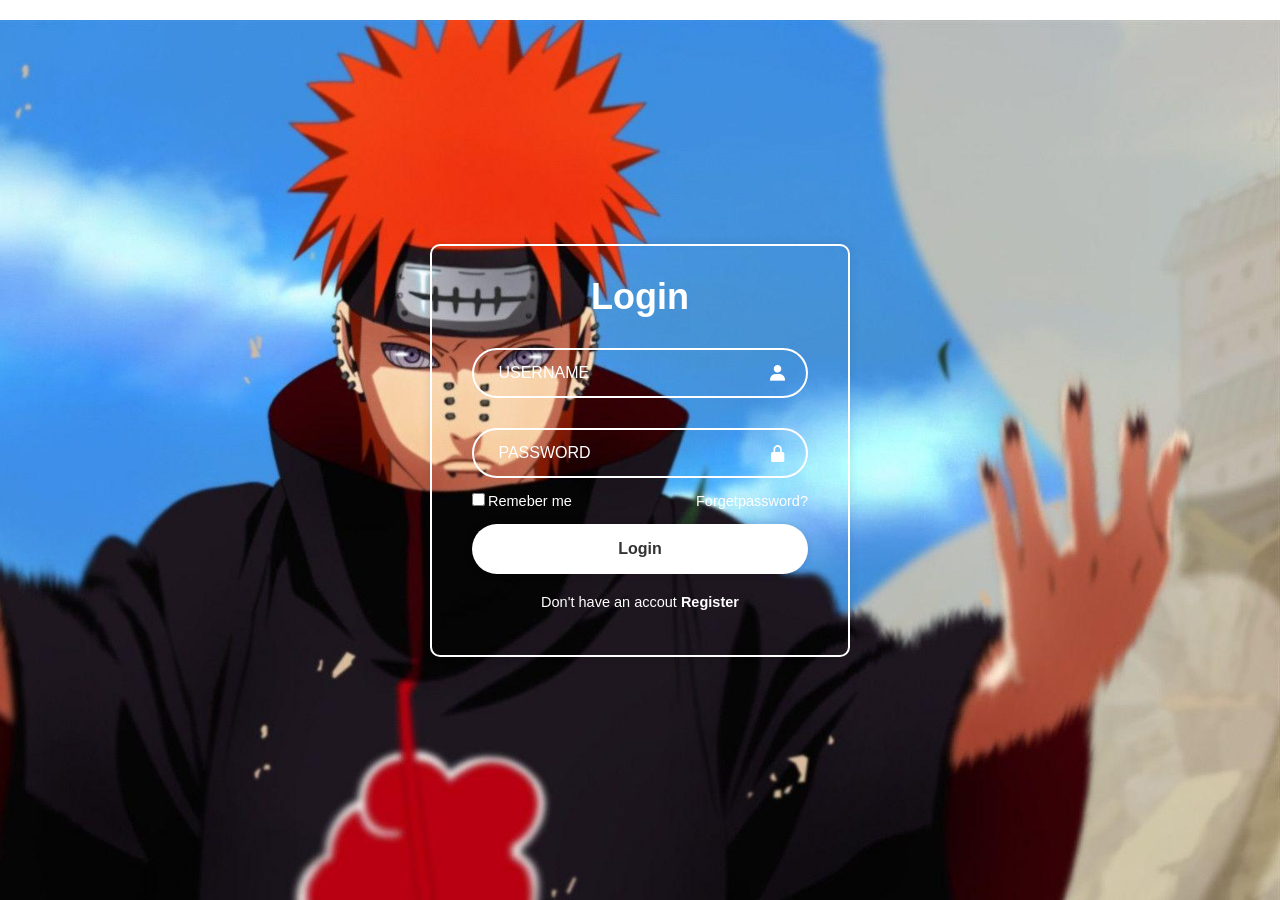
<file: index.html>
<!DOCTYPE html>
<html lang="en">
<head>
    <meta charset="UTF-8">
    <meta name="viewport" content="width=device-width, initial-scale=1.0">
    
    <title>Login form in html and css | codehal</title>
<link rel="stylesheet" href="style.css">
<link href='' rel='stylesheet'>
<link href='https://unpkg.com/boxicons@2.1.4/css/boxicons.min.css' rel='stylesheet'>
</head>

<body>
    <div class="wrapper">
        <form action="">
            <h1>Login </h1> 
            <div class="input-box"> 
                 <input type="text" placeholder=" USERNAME" required>
               <i class='bx bxs-user'></i>

            </div>
            <div class="input-box">
                 <input type="text" placeholder=" PASSWORD" required>
                   <i class='bx bxs-lock-alt' ></i> </div>
                   
                <div class="remember-forget">
                <label><input type="checkbox">Remeber me</label>
                <a href="#">Forgetpassword?</a>
                     </div>
                     <button type="button"class="btn" onclick="window.location.href='page2.html'">
                        Login</button>
                     <div class="register-link">
                        <p>Don't have an accout
                            <a href="#">Register</a></p>
                        </div>
                    
        </form>
    </div>
</body>


    


   
</body>
</html>
</file>
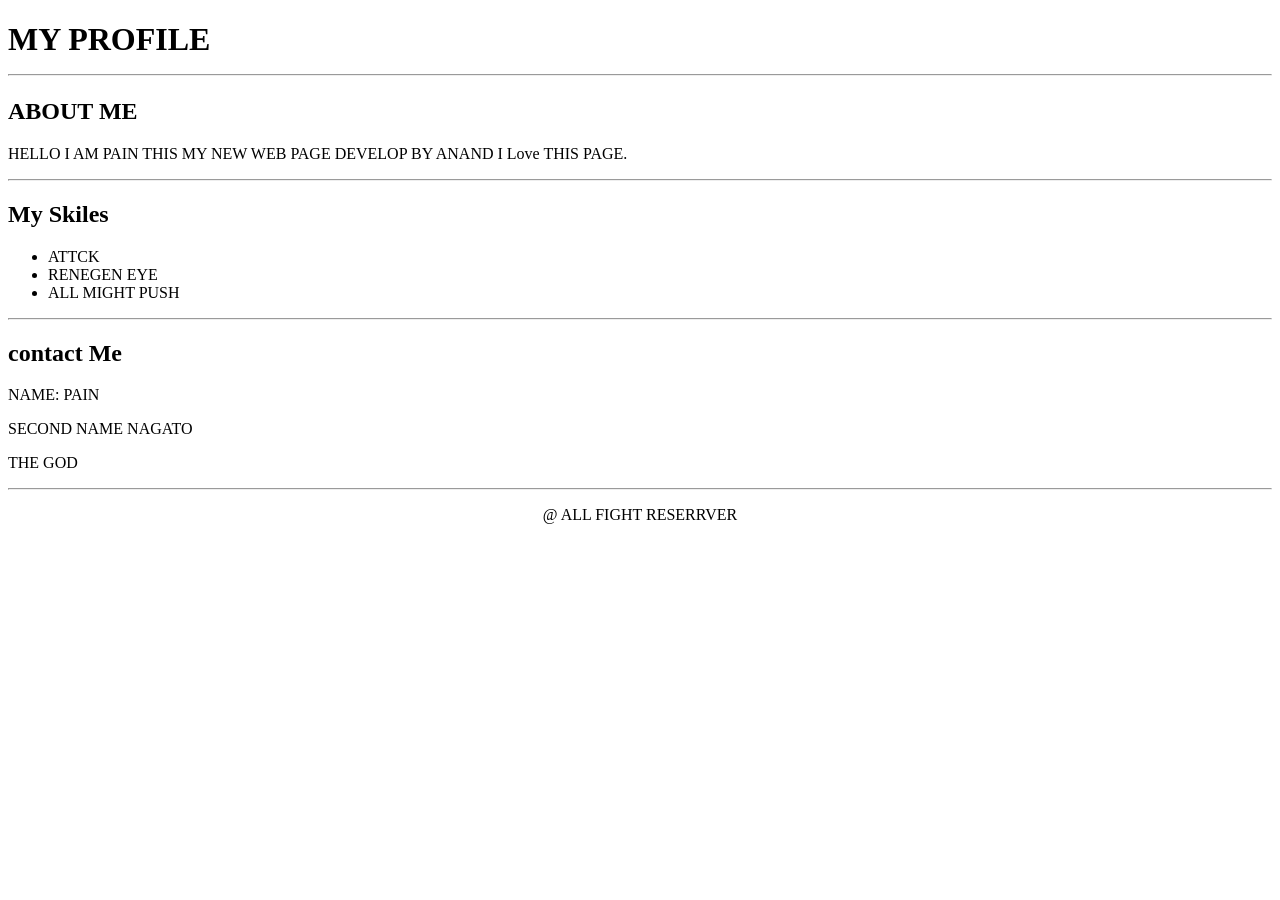
<file: page2.html>
<!DOCTYPE html>
<html>
    <head>
        <title>MY PROFILE</title>
    </head>
    <body>

        <h1> MY PROFILE</h>
            <hr>

            <h2> ABOUT ME</h2>
            <p>HELLO  I  AM PAIN THIS MY NEW WEB PAGE DEVELOP BY ANAND I Love THIS PAGE.</p>
            <hr>
            <h2>My Skiles</h2>
            <ul>
                <li>ATTCK</li>
                <li>RENEGEN EYE</li>
                <li>ALL MIGHT PUSH</li>
            </ul>
            <hr>
            <h2>contact  Me</h2>
            <p>NAME: PAIN</p>
            <p>SECOND NAME NAGATO</p>
            <p>THE GOD</p>
            <hr> 

            <center>
                <p>@ ALL FIGHT RESERRVER</p>
            </center>
    
    </body>

</html>
</file>
<file: style.css>
@import url();
*{
  margin: 0;
  padding: 0;
  box-sizing: border-box;
  font-family: "popins", sans-serif;
}
body{
    display: flex;
    justify-content: center;
    border: blur 20px;
    align-items: center;
    min-height: 100vh;
    background:  url('image.png')no-repeat;
    background-repeat: no-repeat;
    background-position: right 20px;
    background-size: cover;


}

.wrapper{
    width: 420px;
    background: transparent;
     border: 2px solid rgba(255, 255, 255, 2);
     box-shadow: 0 0 10px rgba(0, 0, 0, .1);
    color: #fff;
    border-radius: 10px;
    padding: 30px 40px;
}

.wrapper h1{
    font-size: 36px;
    text-align: center;
}

.wrapper .input-box{
    position: relative;
    width: 100%;
    height: 50px;
    margin: 30px 0;

}

.input-box input {
    width: 100%;
    height: 100%;
    background: transparent;
    border: none;
    outline: none;
    border: 2px solid  rgba(255, 255, 255, 2);
    border-radius: 40px;
    font-size: 16px;
    color: #fff;
    padding: 20px 45px 20px 20px;

}

.input-box input::placeholder {
    color: #fff;
}

.input-box i{
    position: absolute;
    right: 20px;
    top: 50%;
    transform: translateY(-50%);
    font-size: 20px;

}
   
.wrapper .remember-forget{
    display: flex;
    justify-content: space-between;
    font-size: 14.5px;
    margin: -15px 0 15px;
}

.remember-forget label input {
    accent-color: #fff;
    margin-right: 3px;
}

.remember-forget a{
    color: #fff;
    text-decoration: none;
}

.remember-forget a:hover{
    text-decoration: underline;
}

.wrapper .btn{
    width: 100%;
    height: 50px;
    background: #fff;
    border: none;
    outline: none;
    border-radius: 40px;
    box-shadow: 0 0 10px rgba(0, 0, 0, .1);
    cursor:pointer ;
    font-size: 16px;
    color: #333;
    font-weight: 600;
}

.wrapper .register-link {
    font-size: 14.5px;
    text-align: center;
   margin: 20px 0 15px;
}

.register-link p a {
    color: #fff;
    text-decoration: none;
    font-weight: 600;
}

.register-link p a:hover{
    text-decoration: underline;

}

.page2.html{
    width: 9px;
    height: 20px;
}

@import url();
*{
  margin: 0;
  padding: 0;
  box-sizing: border-box;
  font-family: "popins", sans-serif;
}

body{
    display: flex;
    justify-content: center;
    border: blur 20px;
    align-items: center;
    min-height: 100vh;
    background:  url('image.png')no-repeat;
    background-repeat: no-repeat;
    background-position: right 20px;
    background-size: cover;


}
</file>
